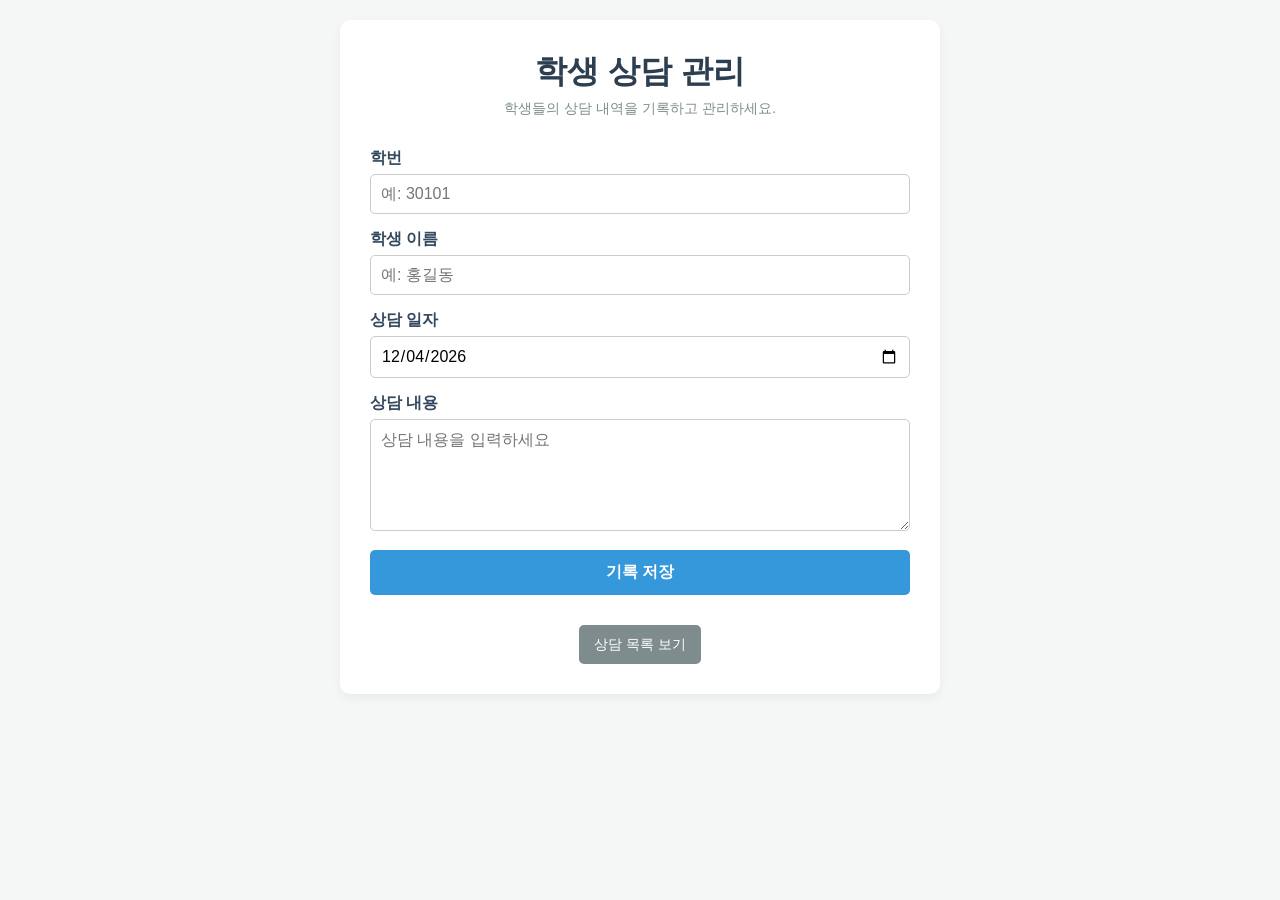
<file: index.html>
<!DOCTYPE html>
<html lang="ko">
<head>
    <meta charset="UTF-8">
    <meta name="viewport" content="width=device-width, initial-scale=1.0">
    <title>학생 상담 관리 시스템</title>
    <link rel="stylesheet" href="style.css">
</head>
<body>
    <div class="container">
        <header>
            <h1>학생 상담 관리</h1>
            <p>학생들의 상담 내역을 기록하고 관리하세요.</p>
        </header>

        <section class="form-section" style="border-bottom: none; margin-bottom: 0; padding-bottom: 0;">
            <form id="counsel-form">
                <div class="input-group">
                    <label for="student-id">학번</label>
                    <input type="text" id="student-id" placeholder="예: 30101" required>
                </div>

                <div class="input-group">
                    <label for="student-name">학생 이름</label>
                    <input type="text" id="student-name" placeholder="예: 홍길동" required>
                </div>
                
                <div class="input-group">
                    <label for="counsel-date">상담 일자</label>
                    <input type="date" id="counsel-date" required>
                </div>

                <div class="input-group">
                    <label for="counsel-details">상담 내용</label>
                    <textarea id="counsel-details" rows="5" placeholder="상담 내용을 입력하세요" required></textarea>
                </div>

                <button type="submit" class="submit-btn">기록 저장</button>
            </form>
            
            <div style="text-align: center; margin-top: 20px;">
                <a href="list.html" class="nav-btn secondary-btn">상담 목록 보기</a>
            </div>
        </section>
    </div>

    <script src="script.js"></script>
</body>
</html>
</file>
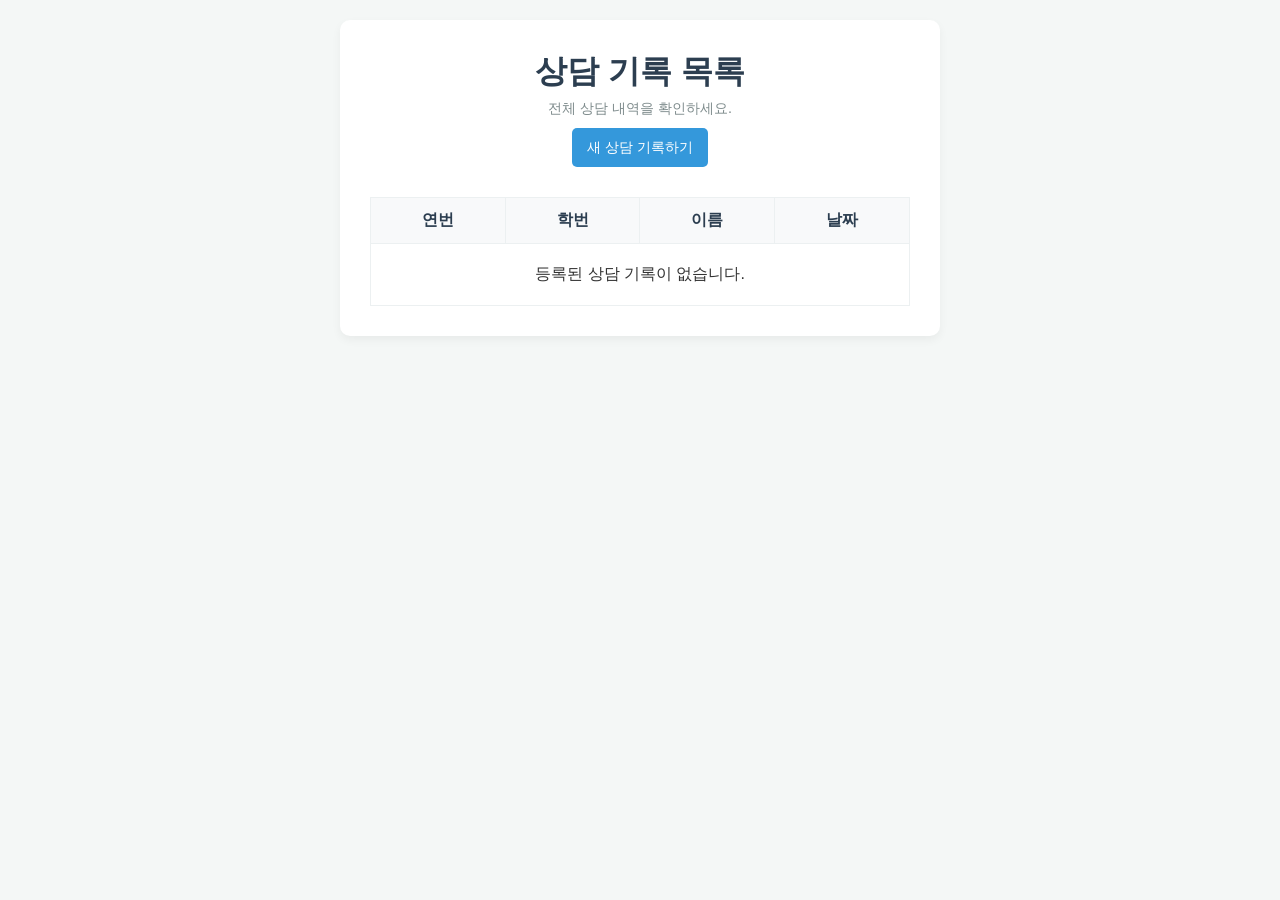
<file: list.htm>
<!DOCTYPE html>
<html lang="ko">
<head>
    <meta charset="UTF-8">
    <meta name="viewport" content="width=device-width, initial-scale=1.0">
    <title>상담 목록 - 학생 상담 관리</title>
    <link rel="stylesheet" href="style.css">
</head>
<body>
    <div class="container">
        <header>
            <h1>상담 기록 목록</h1>
            <p>전체 상담 내역을 확인하세요.</p>
            <a href="index.html" class="nav-btn">새 상담 기록하기</a>
        </header>

        <table class="record-table">
            <thead>
                <tr>
                    <th>연번</th>
                    <th>학번</th>
                    <th>이름</th>
                    <th>날짜</th>
                </tr>
            </thead>
            <tbody id="list-tbody">
                </tbody>
        </table>
    </div>

    <script src="list.js"></script>
</body>
</html>
</file>
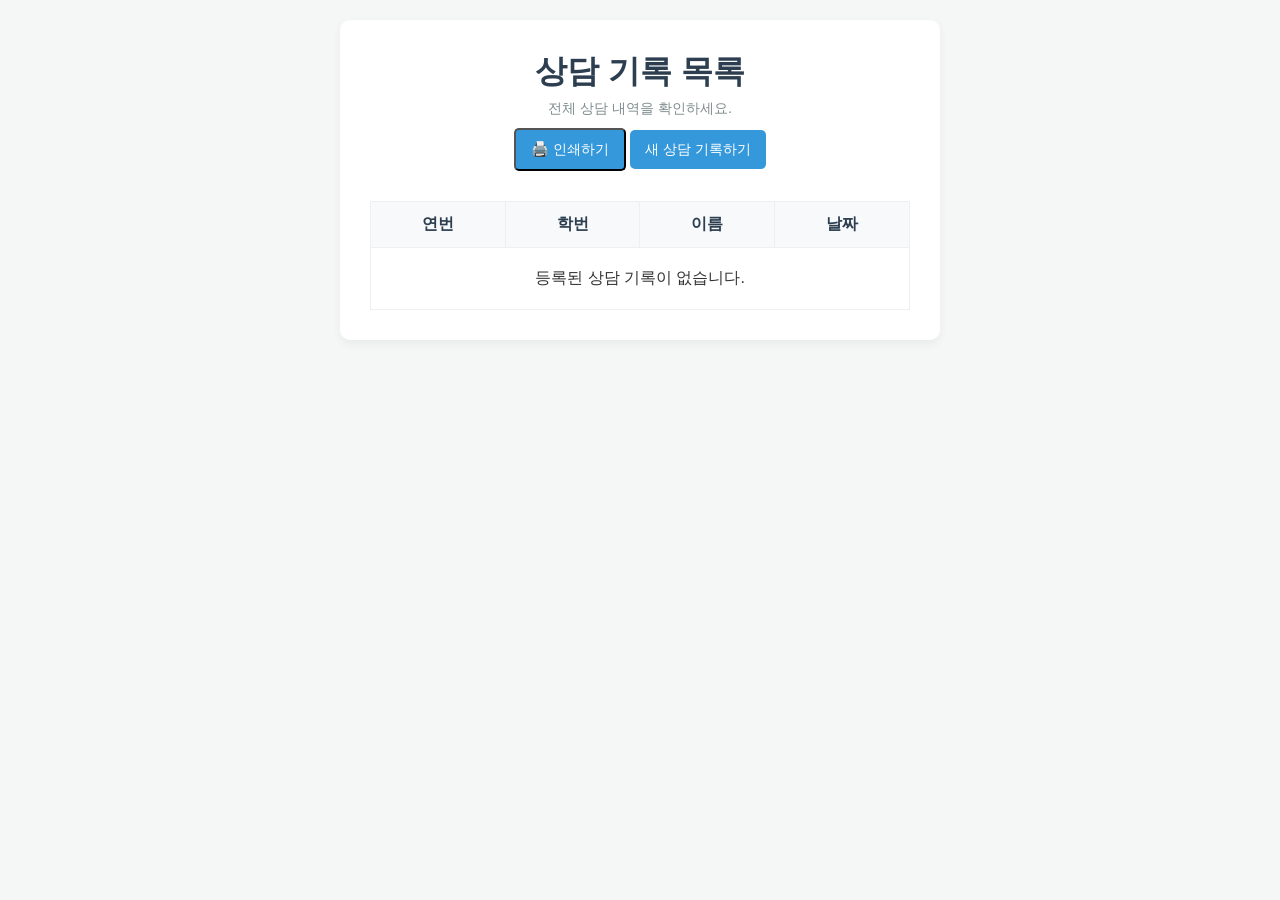
<file: list.html>
<!DOCTYPE html>
<html lang="ko">
<head>
    <meta charset="UTF-8">
    <meta name="viewport" content="width=device-width, initial-scale=1.0">
    <title>상담 목록 - 학생 상담 관리</title>
    <link rel="stylesheet" href="style.css">
</head>
<body>
    <div class="container">
        <header class="list-header">
            <div class="header-titles">
                <h1>상담 기록 목록</h1>
                <p>전체 상담 내역을 확인하세요.</p>
            </div>
            <div class="header-buttons">
                <button class="nav-btn print-btn" onclick="window.print()">🖨️ 인쇄하기</button>
                <a href="index.html" class="nav-btn">새 상담 기록하기</a>
            </div>
        </header>

        <table class="record-table">
            <thead>
                <tr>
                    <th>연번</th>
                    <th>학번</th>
                    <th>이름</th>
                    <th>날짜</th>
                </tr>
            </thead>
            <tbody id="list-tbody">
                </tbody>
        </table>
    </div>

    <script src="list.js"></script>
</body>
</html>
</file>
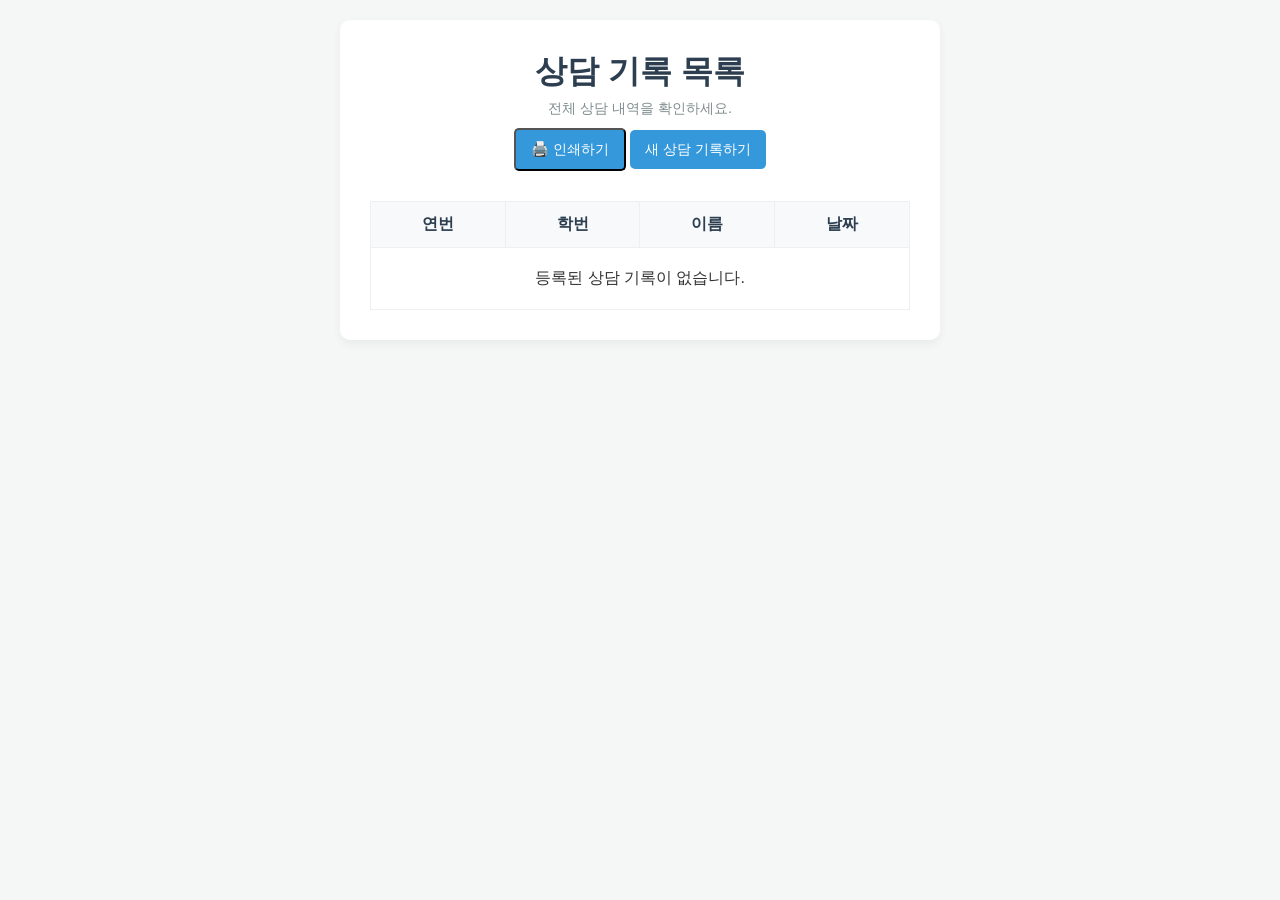
<file: view.html>
<!DOCTYPE html>
<html lang="ko">
<head>
    <meta charset="UTF-8">
    <meta name="viewport" content="width=device-width, initial-scale=1.0">
    <title>상담 상세 보기 - 학생 상담 관리</title>
    <link rel="stylesheet" href="style.css">
</head>
<body>
    <div class="container">
        <header>
            <h1>상담 상세 내용</h1>
        </header>

        <div id="view-content" class="view-content">
            </div>

        <div class="button-group">
            <a href="list.html" class="nav-btn secondary-btn">목록으로 돌아가기</a>
            <button id="delete-btn" class="delete-btn" style="padding: 10px 20px; font-size: 1rem;">이 기록 삭제</button>
        </div>
    </div>

    <script src="view.js"></script>
</body>
</html>
</file>
<file: style.css>
/* 기본 초기화 */
* {
    box-sizing: border-box;
    margin: 0;
    padding: 0;
    font-family: 'Pretendard', 'Malgun Gothic', sans-serif;
}

body {
    background-color: #f4f7f6;
    color: #333;
    padding: 20px;
}

.container {
    max-width: 600px;
    margin: 0 auto;
    background-color: #ffffff;
    padding: 30px;
    border-radius: 10px;
    box-shadow: 0 4px 10px rgba(0, 0, 0, 0.05);
}

header {
    text-align: center;
    margin-bottom: 30px;
}

header h1 {
    color: #2c3e50;
    margin-bottom: 5px;
}

header p {
    color: #7f8c8d;
    font-size: 0.9em;
}

.form-section {
    margin-bottom: 40px;
    padding-bottom: 20px;
    border-bottom: 1px solid #ecf0f1;
}

.input-group {
    margin-bottom: 15px;
}

.input-group label {
    display: block;
    margin-bottom: 5px;
    font-weight: bold;
    color: #34495e;
}

.input-group input, 
.input-group textarea {
    width: 100%;
    padding: 10px;
    border: 1px solid #ccc;
    border-radius: 5px;
    font-size: 1rem;
}

.input-group input:focus, 
.input-group textarea:focus {
    outline: none;
    border-color: #3498db;
}

.submit-btn {
    width: 100%;
    background-color: #3498db;
    color: white;
    border: none;
    padding: 12px;
    font-size: 1rem;
    font-weight: bold;
    border-radius: 5px;
    cursor: pointer;
    transition: background-color 0.3s;
}

.submit-btn:hover {
    background-color: #2980b9;
}

/* 리스트 섹션 스타일 */
.list-section h2 {
    font-size: 1.2rem;
    color: #2c3e50;
    margin-bottom: 15px;
}

#record-list {
    list-style-type: none;
}

.record-item {
    background-color: #f9fbfb;
    border-left: 4px solid #3498db;
    padding: 15px;
    margin-bottom: 15px;
    border-radius: 4px;
}

.record-header {
    display: flex;
    justify-content: space-between;
    align-items: center;
    margin-bottom: 10px;
}

.record-header strong {
    font-size: 1.1em;
    color: #2c3e50;
}

.record-header span {
    font-size: 0.85em;
    color: #7f8c8d;
}

.record-details {
    line-height: 1.5;
    color: #555;
    white-space: pre-wrap; /* 줄바꿈 유지 */
}

.delete-btn {
    background-color: #e74c3c;
    color: white;
    border: none;
    padding: 4px 8px;
    border-radius: 3px;
    cursor: pointer;
    font-size: 0.8rem;
}

.delete-btn:hover {
    background-color: #c0392b;
}
/* 학번 표시 스타일 추가 */
.record-id {
    font-size: 0.95em;
    color: #3498db;
    font-weight: bold;
    margin-right: 4px;
}

.record-date {
    font-size: 0.85em;
    color: #7f8c8d;
    margin-left: 5px;
}
/* 상단 이동 버튼 등 */
.nav-btn {
    display: inline-block;
    background-color: #3498db;
    color: white;
    text-decoration: none;
    padding: 10px 15px;
    border-radius: 5px;
    margin-top: 10px;
    font-size: 0.9rem;
    transition: 0.3s;
}
.nav-btn:hover { background-color: #2980b9; }

.secondary-btn {
    background-color: #7f8c8d;
}
.secondary-btn:hover { background-color: #616a6b; }

.button-group {
    display: flex;
    justify-content: space-between;
    margin-top: 20px;
}

/* 테이블 스타일 (list.html) */
.record-table {
    width: 100%;
    border-collapse: collapse;
    margin-top: 20px;
    background-color: white;
}

.record-table th, .record-table td {
    border: 1px solid #ecf0f1;
    padding: 12px;
    text-align: center;
}

.record-table th {
    background-color: #f8f9fa;
    color: #2c3e50;
    font-weight: bold;
}

.record-table tr:hover { background-color: #f1f4f5; }

/* 링크 텍스트 스타일 */
.link-text {
    color: #2980b9;
    text-decoration: none;
    font-weight: bold;
}
.link-text:hover {
    text-decoration: underline;
}

/* 상세 보기 스타일 (view.html) */
.view-content {
    background-color: #f9fbfb;
    border: 1px solid #ecf0f1;
    padding: 20px;
    border-radius: 8px;
}

.info-row {
    margin-bottom: 15px;
    font-size: 1.1rem;
}

.detail-box {
    margin-top: 20px;
    padding-top: 15px;
    border-top: 1px dashed #ccc;
}

.detail-box strong {
    display: block;
    margin-bottom: 10px;
    color: #34495e;
}

.detail-box p {
    white-space: pre-wrap;
    line-height: 1.6;
    color: #444;
    background-color: white;
    padding: 15px;
    border-radius: 5px;
    border: 1px solid #eee;
}
</file>
